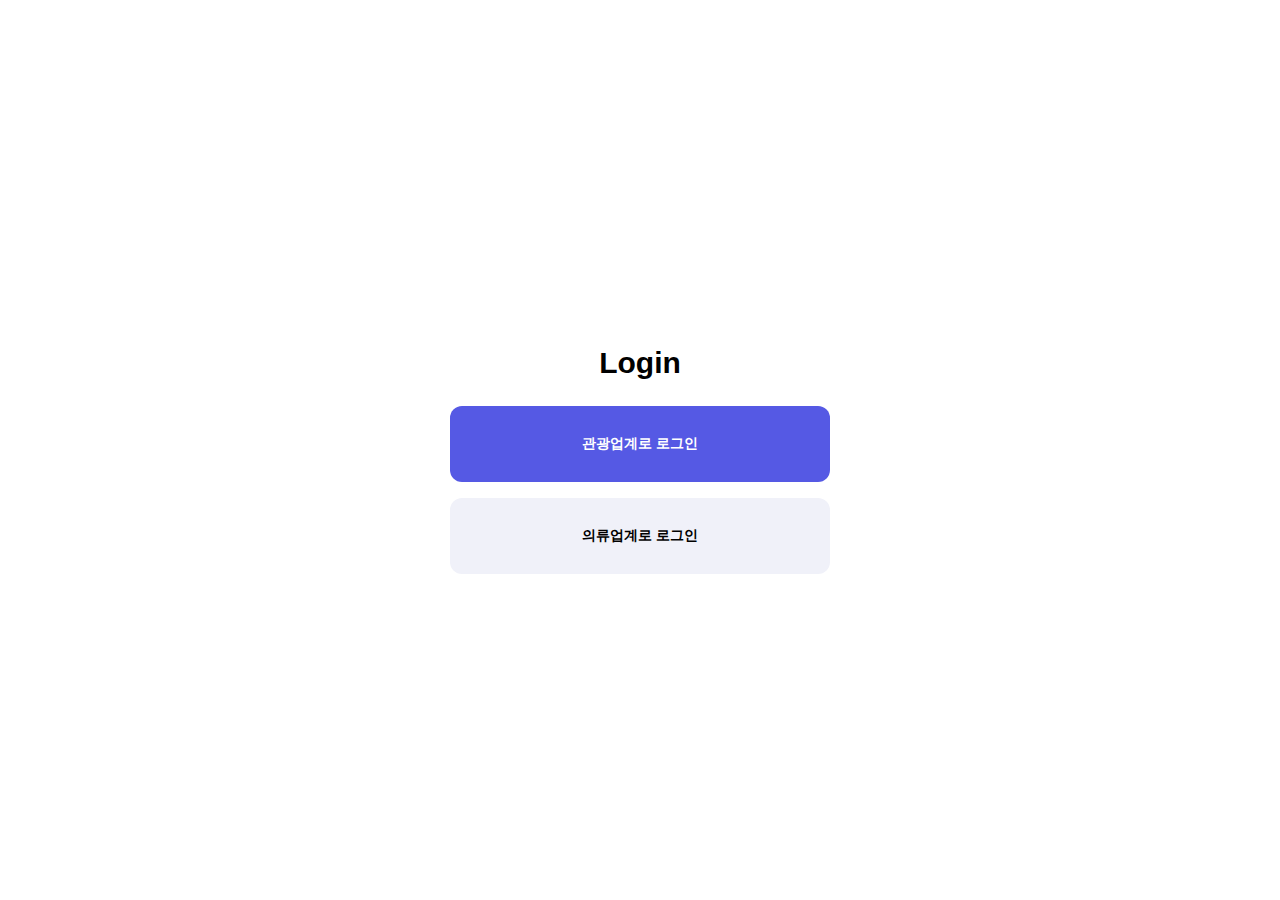
<file: index.html>
<!DOCTYPE html>
<html lang="ko">

<head>
  <meta charset="UTF-8" />
  <meta name="viewport" content="width=device-width, initial-scale=1.0" />
  <title>Smart Kiosk System</title>
  <link rel="stylesheet" href="index.css" />
</head>

<body>
  <div class="login-container">
    <h1 class="login-title">Login</h1>
    <button class="btn primary" onclick="fakeLogin('TRAVEL')">
      관광업계로 로그인
    </button>

    <!-- 의류업계 -> CLOTHES -->
    <button class="btn secondary" onclick="fakeLogin('CLOTHES')">
      의류업계로 로그인
    </button>
  </div>
</body>

<script>
  // 임시 로그인 함수
  function fakeLogin(category) {
    // 브라우저에 현재 로그인 카테고리 저장
    localStorage.setItem("adCategory", category);
    // 메인 페이지로 이동
    location.href = "main.html";
  }
</script>

</html>
</file>
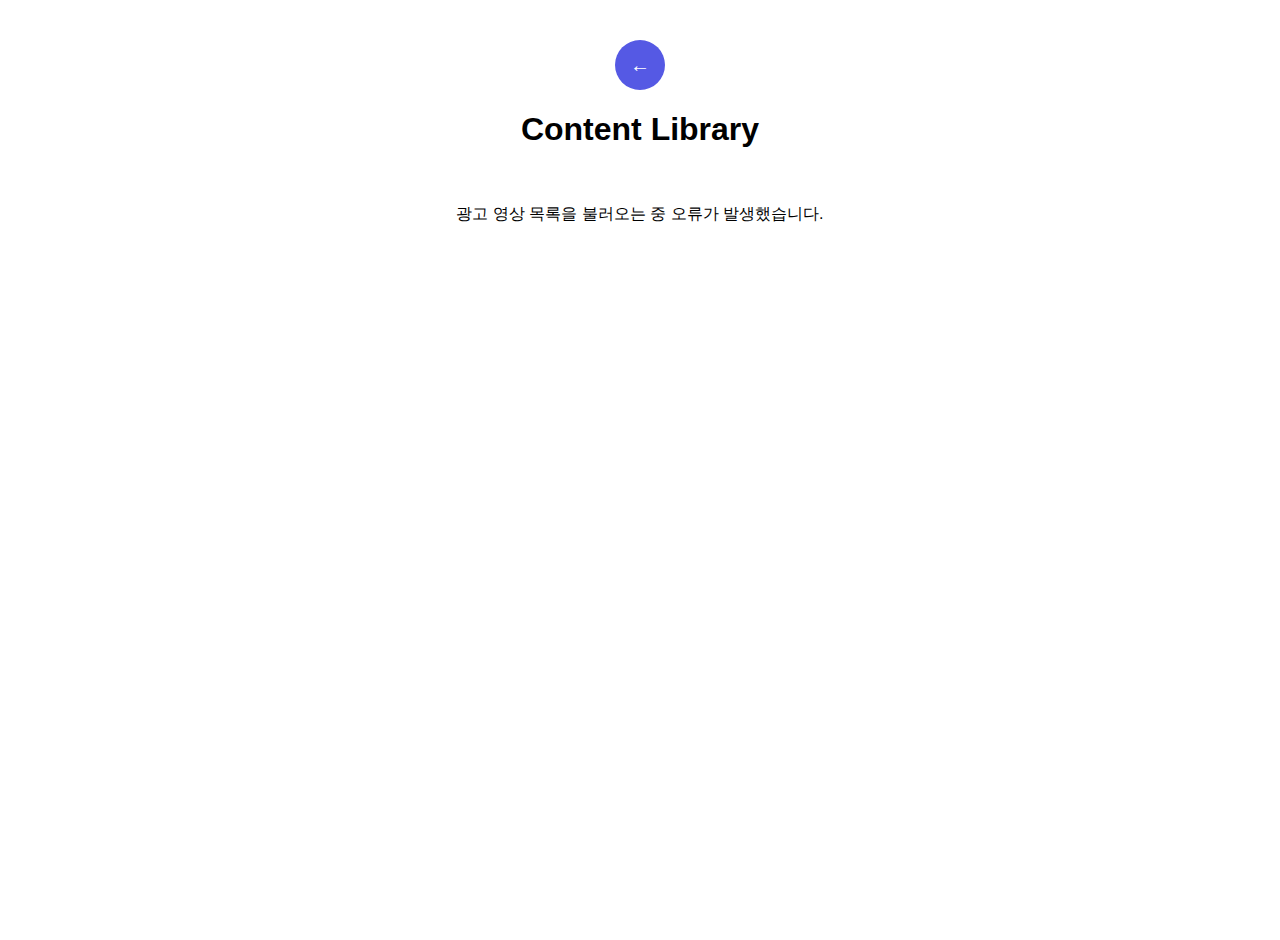
<file: library.html>
<!DOCTYPE html>
<html lang="ko">

<head>
  <meta charset="UTF-8">
  <meta name="viewport" content="width=device-width, initial-scale=1.0">
  <title>Smart Kiosk System</title>
  <link rel="stylesheet" href="library.css">
</head>

<body>

  <div class="container">

    <!-- Back Button -->
    <button class="back-btn" onclick="history.back()">←</button>

    <!-- Title -->
    <h1 class="page-title">Content Library</h1>

    <!-- Content List -->
    <div id="content-list" class="content-list"></div>

  </div>

  <script src="constants.js"></script>
  <script src="common.js"></script>
  <script src="library.js"></script>
</body>

</html>
</file>
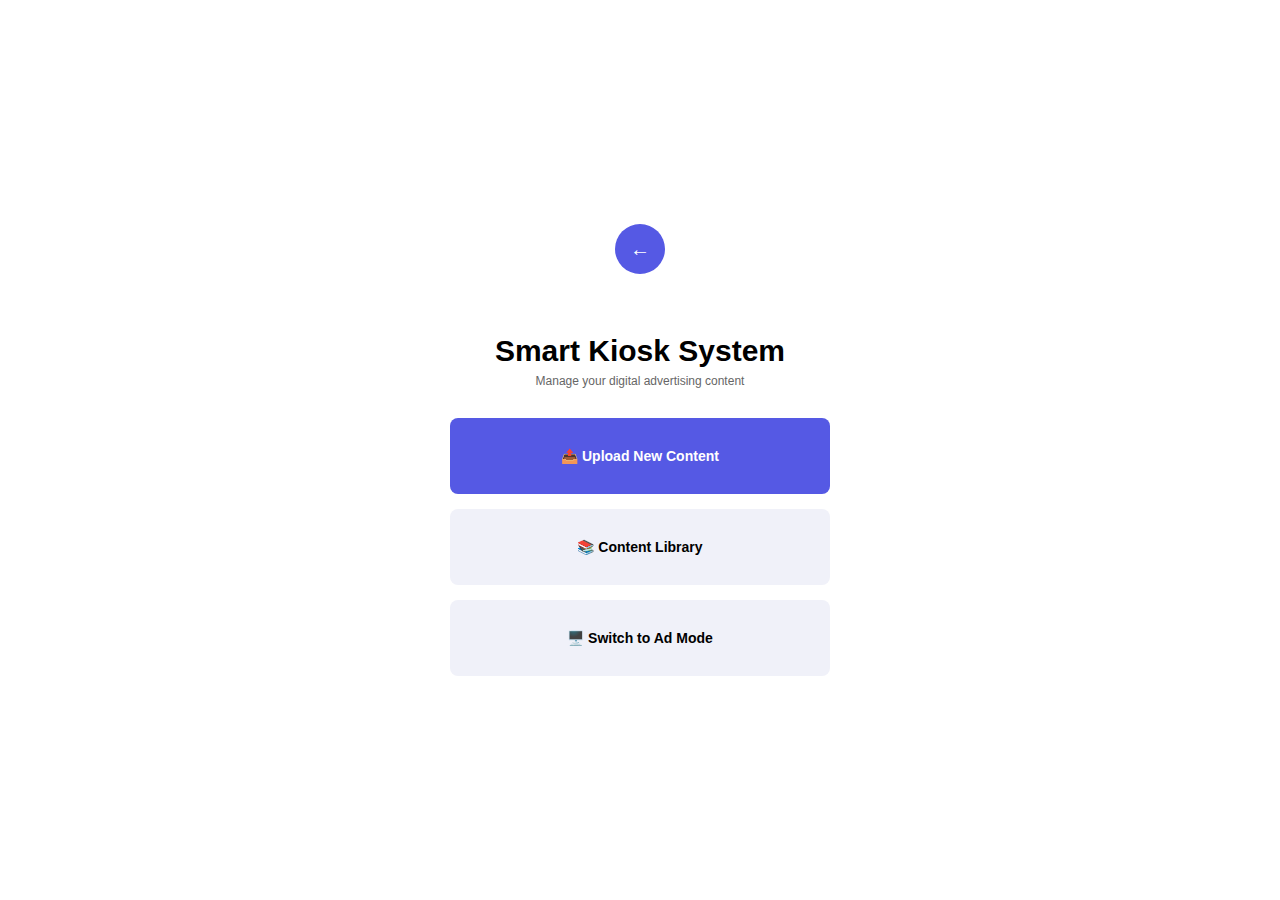
<file: main.html>
<!DOCTYPE html>
<html lang="en">

<head>
  <meta charset="UTF-8" />
  <meta name="viewport" content="width=device-width, initial-scale=1.0" />
  <title>Smart Kiosk System</title>
  <link rel="stylesheet" href="main.css" />
</head>

<body>
  <div class="main-container">
    <button class="back-btn" onclick="history.back()">←</button>

    <h1 class="main-title">Smart Kiosk System</h1>
    <p class="main-subtitle">Manage your digital advertising content</p>

    <div class="button-group">
      <button class="btn primary" onclick="location.href='upload.html'">📤 Upload New Content</button>
      <button class="btn secondary" onclick="location.href='library.html'">📚 Content Library</button>
      <button class="btn secondary" onclick="location.href='admode.html'">🖥️ Switch to Ad Mode</button>

    </div>
  </div>

  <script src="common.js"></script>
</body>

</html>
</file>
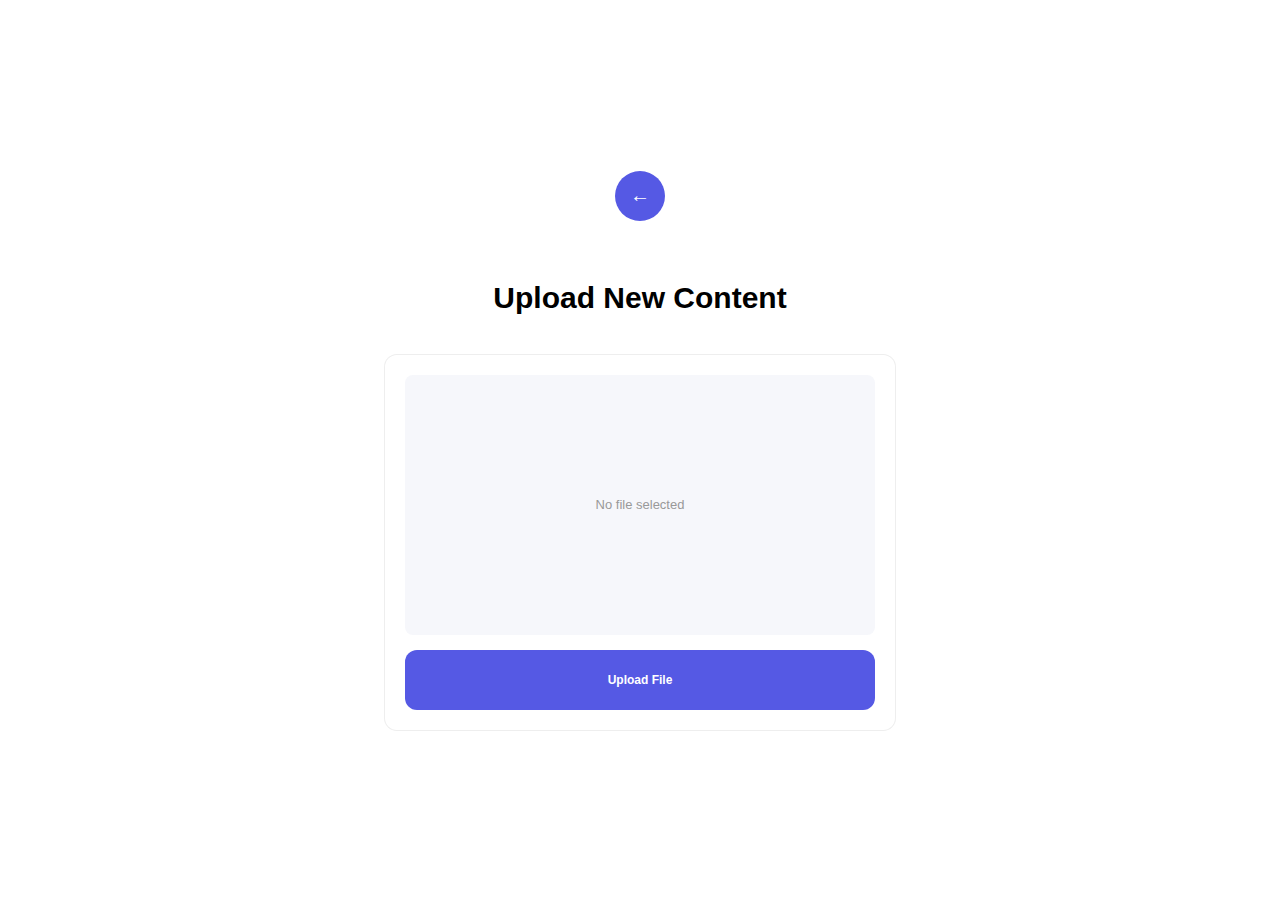
<file: upload.html>
<!DOCTYPE html>
<html lang="en">

<head>
  <meta charset="UTF-8" />
  <meta name="viewport" content="width=device-width, initial-scale=1.0" />
  <title>Smart Kiosk System</title>
  <link rel="stylesheet" href="upload.css" />
</head>

<body>
  <div class="upload-container">
    <button class="back-btn" onclick="history.back()">←</button>
    <h1 class="page-title">Upload New Content</h1>

    <!-- 파일 업로드 박스 -->
    <div class="upload-box" id="uploadBox">
      <input type="file" id="fileInput" accept="video/*,image/*" hidden />
      <div id="previewArea" class="preview-empty">
        <p>No file selected</p>
      </div>
      <button class="btn primary" id="uploadBtn">Upload File</button>
    </div>

    <!-- 세부사항 선택 영역 (업로드 후 표시) -->
    <div class="details-box hidden" id="detailsBox">
      <div class="target-section">
        <h3>Target Audience</h3>
        <p class="sub">Age Groups</p>
        <div class="age-group">
          <button class="age-btn" data-age="10">Teen</button>
          <button class="age-btn" data-age="20">20s</button>
          <button class="age-btn" data-age="30">30s</button>
          <button class="age-btn" data-age="40">40s</button>
          <button class="age-btn" data-age="50">50+</button>
          <!-- <button class="age-btn">ALL</button> -->
        </div>
      </div>

      <div class="action-buttons">
        <button class="btn secondary" id="resetBtn">Reset</button>
        <button class="btn primary" id="registerBtn">Register</button>
      </div>
    </div>
  </div>

  <script src="common.js"></script>
  <script src="upload.js"></script>
</body>

</html>
</file>
<file: index.css>
body {
  margin: 0;
  padding: 0;
  font-family: "Noto Sans KR", sans-serif;
  background-color: #ffffff;
  height: 100vh;
  display: flex;
  justify-content: center;
  align-items: center;
}

/* 공통 버튼 스타일 */
.btn {
  width: 380px;
  height: 76px;
  border-radius: 12px;
  font-size: 14px;
  font-weight: 600;
  cursor: pointer;
  border: none;
  transition: all 0.2s ease;
}

.btn.primary {
  background-color: #5559e4;
  color: #fff;
}

.btn.primary:hover {
  background-color: #4649c8;
}

.btn.secondary {
  background-color: #f0f1f9;
  color: #000;
}

.btn.secondary:hover {
  background-color: #ebecf2;
}

/* 로그인 페이지 */
.login-container {
  display: flex;
  flex-direction: column;
  align-items: center;
  gap: 16px;
}

.login-title {
  font-size: 30px;
  font-weight: 700;
  margin-bottom: 10px;
}
</file>
<file: library.css>
body {
  margin: 0;
  padding: 0;
  font-family: "Noto Sans KR", sans-serif;
  background-color: #ffffff;

  /* 스크롤 가능하게 */
  height: auto;
  min-height: 100vh;

  /* 기본 흐름 사용 (flex 제거) */
  display: block;
}

/* 공통 버튼 스타일 */
.btn {
  width: 260px;
  height: 50px;
  border-radius: 8px;
  font-size: 13px;
  font-weight: 600;
  cursor: pointer;
  border: none;
  transition: all 0.2s ease;
}

.btn.primary {
  background-color: #5559e4;
  color: #fff;
}

.btn.primary:hover {
  background-color: #4649c8;
}

.btn.secondary {
  background-color: #f6f7fb;
  color: #000;
}

.btn.secondary:hover {
  background-color: #ebecf2;
}

/* ====== Content Library 페이지 ====== */

.container {
  width: 100%;
  max-width: 600px;
  margin: 0 auto;
  margin-top: 40px; /* 추가 */
  padding-bottom: 40px; /* 맨 아래 여백 */
  text-align: center;
}

/* 리스트 전체 영역 */
.content-list {
  margin-top: 40px;
  display: flex;
  flex-direction: column;
  gap: 18px;
  padding-bottom: 40px;
}

/* 카드 하나 */
.content-card {
  width: 528px;
  max-height: 210px;
  background: #ffffff;
  border-radius: 12px;
  box-shadow: 0 0 0 1px #eeeeee;
  padding: 18px 18px 16px;
}

/* 카드 상단: 썸네일 + 정보 */
.content-card-header {
  display: flex;
  align-items: center;
  gap: 14px;
}

.content-thumbnail {
  width: 200px;
  height: 100px;
  border-radius: 8px;
  object-fit: cover;
}

.content-info {
  text-align: left;
  font-size: 12px;
}

.content-info .file-name {
  font-size: 16px;
  font-weight: 700;
  margin-bottom: 4px;
}

.content-info .meta {
  color: #666666;
  margin-top: 2px;
}

/* 카드 하단 버튼 영역 */
.content-card-actions {
  display: flex;
  justify-content: space-between;
  gap: 10px;
  margin-top: 14px;
}

.library-btn {
  flex: 1;
  height: 230px;
  height: 48px;
  border-radius: 14px;
  border: 1px solid #e2e4eb;
  font-size: 16px;
  font-weight: 600;
  cursor: pointer;
  transition: 0.2s;
}

/* Preview 버튼 */
.library-btn.preview {
  background-color: #f6f7fb;
  color: #000;
}

.library-btn.preview:hover {
  background-color: #ebecf2;
}

/* Delete 버튼 */
.library-btn.delete {
  background-color: #ff3b4f;
  color: #ffffff;
  border: none;
}

.library-btn.delete:hover {
  background-color: #e33043;
}

/* 뒤로가기 버튼 */
.back-btn {
  background-color: #5559e4;
  color: #fff;
  border: none;
  border-radius: 50%;
  width: 50px;
  height: 50px;
  font-size: 20px;
  cursor: pointer;
  transition: 0.2s;
}

.back-btn:hover {
  background-color: #4649c8;
}
</file>
<file: main.css>
body {
  margin: 0;
  padding: 0;
  font-family: "Noto Sans KR", sans-serif;
  background-color: #ffffff;
  height: 100vh;
  display: flex;
  justify-content: center;
  align-items: center;
}

/* 공통 버튼 스타일 */
.btn {
  width: 380px;
  height: 76px;
  border-radius: 8px;
  font-size: 14px;
  font-weight: 600;
  cursor: pointer;
  border: none;
  transition: all 0.2s ease;
}

.btn.primary {
  background-color: #5559e4;
  color: #fff;
}

.btn.primary:hover {
  background-color: #4649c8;
}

.btn.secondary {
  background-color: #f0f1f9;
  color: #000;
}

.btn.secondary:hover {
  background-color: #ebecf2;
}

/* 메인 페이지 */
.main-container {
  text-align: center;
  display: flex;
  flex-direction: column;
  align-items: center;
}

.main-title {
  font-size: 30px;
  font-weight: 700;
  margin-top: 60px;
  margin-bottom: 6px;
}

.main-subtitle {
  font-size: 12px;
  color: #666;
  margin-top: 0px;
  margin-bottom: 30px;
}

.button-group {
  display: flex;
  flex-direction: column;
  gap: 15px;
}

/* 뒤로가기 버튼 */
.back-btn {
  background-color: #5559e4;
  color: #fff;
  border: none;
  border-radius: 50%;
  width: 50px;
  height: 50px;
  font-size: 20px;
  cursor: pointer;
  transition: 0.2s;
}

.back-btn:hover {
  background-color: #4649c8;
}
</file>
<file: upload.css>
body {
  margin: 0;
  padding: 0;
  font-family: "Noto Sans KR", sans-serif;
  background-color: #ffffff;
  height: 100vh;
  display: flex;
  justify-content: center;
  align-items: center;

  /* 스크롤 가능하게 */
  height: auto;
  min-height: 100vh;
}

.upload-container {
  text-align: center;
  width: 100%;
  max-width: 510px;
}

.page-title {
  font-size: 30px;
  font-weight: 700;
  margin-top: 60px;
}

/* 공통 버튼 스타일 */
.btn {
  width: 470px;
  height: 60px;
  border-radius: 12px;
  font-size: 12px;
  font-weight: 600;
  cursor: pointer;
  border: none;
  transition: all 0.2s ease;
}

.btn.primary {
  background-color: #5559e4;
  color: #fff;
}

.btn.primary:hover {
  background-color: #4649c8;
}

.btn.secondary {
  background-color: #f6f7fb;
  color: #000;
}

.btn.secondary:hover {
  background-color: #ebecf2;
}

/* 업로드 박스 */
.upload-box {
  margin-top: 40px;
  padding: 20px;
  border-radius: 12px;
  background: #fff;
  box-shadow: 0 0 0 1px #eee;
}

.preview-empty {
  background-color: #f6f7fb;
  width: 470px;
  height: 260px;
  border-radius: 8px;
  display: flex;
  align-items: center;
  justify-content: center;
  color: #999;
  font-size: 13px;
  margin-bottom: 15px;
}

.preview-image {
  max-width: 470px;
  max-height: 260px;
  border-radius: 8px;
  object-fit: fill;
}

/* 세부사항 박스 */
.details-box {
  margin-top: 30px;
  padding: 20px;
  border-radius: 12px;
  background: #fff;
  box-shadow: 0 0 0 1px #eee;
}

.target-section h3 {
  margin: 0;
  font-size: 18px;
  font-weight: 700;
}

.target-section .sub {
  font-size: 14px;
  color: #666;
  margin-bottom: 12px;
  font-weight: 700;
}

.age-group {
  display: flex;
  flex-wrap: wrap;
  gap: 10px;
  justify-content: center;
}

.age-btn {
  width: 150px;
  height: 50px;
  border: 1px solid #ddd;
  border-radius: 8px;
  background: #fff;
  padding: 10px 20px;
  font-size: 14px;
  font-weight: 700;
  cursor: pointer;
  transition: 0.2s;
}

.age-btn.selected {
  background: #5559e4;
  color: #fff;
  border-color: #5559e4;
}

.action-buttons {
  display: flex;
  gap: 10px;
  margin-top: 20px;
}

.hidden {
  display: none;
}

/* 뒤로가기 버튼 */
.back-btn {
  background-color: #5559e4;
  color: #fff;
  border: none;
  border-radius: 50%;
  width: 50px;
  height: 50px;
  font-size: 20px;
  cursor: pointer;
  transition: 0.2s;
}

.back-btn:hover {
  background-color: #4649c8;
}
</file>
